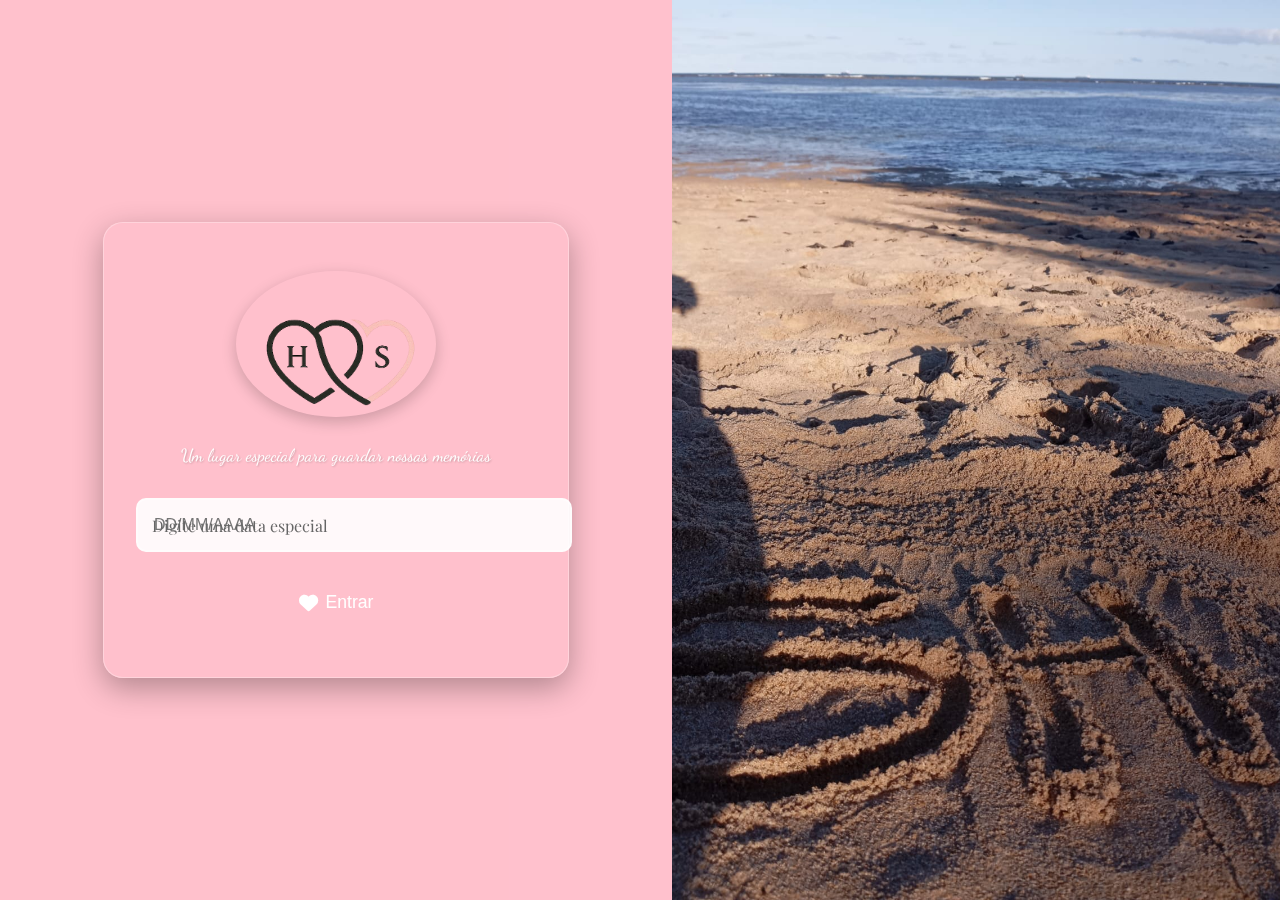
<file: about.html>
<!DOCTYPE html>
<html lang="pt-BR">
<head>
    <meta charset="UTF-8">
    <meta name="viewport" content="width=device-width, initial-scale=1.0">
    <title>Sobre Nós - Sophia Valentine's</title>
    <link rel="stylesheet" href="assets/css/style.css">
</head>
<body>
    <header>
        <!-- Header content will be included here -->
    </header>

    <main>
        <h1>Nossa História</h1>
        <!-- Conteúdo sobre a história será adicionado aqui -->
    </main>

    <footer>
        <!-- Footer content will be included here -->
    </footer>

    <script src="assets/js/script.js"></script>
</body>
</html>
</file>
<file: assets/css/style.css>
/* Estilos globais */
:root {
    --primary-color: #ff69b4;
    --secondary-color: #ff1493;
    --accent-color: #ffb6c1;
    --text-color: #333;
    --background-color: #fff;
    --gradient-start: #ff69b4;
    --gradient-end: #ff1493;
}

* {
    margin: 0;
    padding: 0;
    box-sizing: border-box;
}

body {
    font-family: 'Pacifico', cursive, Arial, sans-serif;
    line-height: 1.6;
    color: var(--text-color);
    background-color: var(--background-color);
    background-image: linear-gradient(135deg, #fff5f5 0%, #ffe5e5 100%);
}

/* Hero Section */
.hero {
    text-align: center;
    padding: 4rem 2rem;
    background: linear-gradient(135deg, var(--gradient-start), var(--gradient-end));
    color: white;
    margin-bottom: 2rem;
}

.hero h1 {
    font-size: 3.5rem;
    margin-bottom: 1rem;
    text-shadow: 2px 2px 4px rgba(0, 0, 0, 0.2);
}

.relationship-date {
    font-size: 1.2rem;
    opacity: 0.9;
}

/* Sections */
section {
    margin: 2rem 0;
    padding: 2rem;
    background: white;
    border-radius: 15px;
    box-shadow: 0 4px 15px rgba(0, 0, 0, 0.1);
}

section h2 {
    color: var(--primary-color);
    margin-bottom: 1.5rem;
    text-align: center;
    font-size: 2rem;
    font-family: 'Dancing Script', cursive;
}

/* Dates Ideas Section */
.dates-form {
    display: flex;
    gap: 1rem;
    margin-bottom: 2rem;
}

.dates-form input {
    flex: 1;
    padding: 0.8rem;
    border: 2px solid var(--accent-color);
    border-radius: 25px;
    font-size: 1rem;
}

.dates-form button {
    padding: 0.8rem 2rem;
    background: var(--primary-color);
    color: white;
    border: none;
    border-radius: 25px;
    cursor: pointer;
    transition: background 0.3s ease;
}

.dates-form button:hover {
    background: var(--secondary-color);
}

.date-idea {
    background: rgba(255, 255, 255, 0.1);
    padding: 1rem;
    border-radius: 8px;
    margin-bottom: 1rem;
    position: relative;
    transition: all 0.3s ease;
}

.date-idea.completed {
    background: rgba(144, 238, 144, 0.2);
    text-decoration: line-through;
    opacity: 0.8;
}

.date-idea p {
    margin: 0;
    color: var(--text-color);
}

.date-actions {
    position: absolute;
    top: 50%;
    right: 1rem;
    transform: translateY(-50%);
    display: flex;
    gap: 0.5rem;
}

.complete-date,
.delete-idea {
    background: none;
    border: none;
    color: white;
    cursor: pointer;
    padding: 0.5rem;
    border-radius: 50%;
    transition: all 0.3s ease;
    display: flex;
    align-items: center;
    justify-content: center;
}

.complete-date:hover {
    background: rgba(144, 238, 144, 0.3);
    transform: scale(1.1);
}

.delete-idea:hover {
    background: rgba(255, 0, 0, 0.3);
    transform: scale(1.1);
}

.complete-date i {
    font-size: 1.2rem;
}

.complete-date i.fa-check-circle {
    color: #90EE90;
}

/* Videos Section */
.videos-container {
    display: grid;
    grid-template-columns: repeat(auto-fit, minmax(300px, 1fr));
    gap: 2rem;
    padding: 1rem;
}

/* Footer */
footer {
    background: linear-gradient(to right, var(--gradient-start), var(--gradient-end));
    color: white;
    text-align: center;
    padding: 1.5rem;
    margin-top: 3rem;
}

.social-links {
    margin-top: 1rem;
}

.social-link {
    color: white;
    text-decoration: none;
    margin: 0 1rem;
    transition: opacity 0.3s ease;
}

.social-link:hover {
    opacity: 0.8;
}

/* Home Page Carousel Styles */
.home-carousel-section {
    margin: 2rem auto;
    padding: 0 2rem;
    max-width: 900px; /* Adjust as needed */
}

.home-carousel-section .carousel-container {
    position: relative;
    overflow: hidden;
    border-radius: 15px;
    box-shadow: 0 8px 25px rgba(0, 0, 0, 0.15);
    background-color: #fff;
}

.home-carousel-section .carousel-slide {
    display: flex;
    transition: transform 0.5s ease-in-out;
}

.home-carousel-section .carousel-slide img {
    width: 100%;
    object-fit: contain;
    border-radius: 15px;
    flex-shrink: 0;
}

.home-carousel-section .carousel-prev,
.home-carousel-section .carousel-next {
    position: absolute;
    top: 50%;
    transform: translateY(-50%);
    background-color: rgba(255, 255, 255, 0.7);
    border: none;
    border-radius: 50%;
    padding: 15px;
    cursor: pointer;
    font-size: 1.5rem;
    color: var(--primary-color);
    box-shadow: 0 2px 10px rgba(0, 0, 0, 0.1);
    transition: background-color 0.3s ease, color 0.3s ease;
    z-index: 10;
}

.home-carousel-section .carousel-prev:hover,
.home-carousel-section .carousel-next:hover {
    background-color: var(--primary-color);
    color: white;
}

.home-carousel-section .carousel-prev {
    left: 15px;
}

.home-carousel-section .carousel-next {
    right: 15px;
}

.home-carousel-section .carousel-dots {
    display: flex;
    justify-content: center;
    margin-top: 1.5rem;
    gap: 10px;
}

.home-carousel-section .dot {
    width: 12px;
    height: 12px;
    background-color: #ccc;
    border-radius: 50%;
    cursor: pointer;
    transition: background-color 0.3s ease;
}

.home-carousel-section .dot.active {
    background-color: var(--primary-color);
}

/* Cards Section */
.cards-section {
    padding: 2rem;
}

.cards-container {
    display: grid;
    grid-template-columns: repeat(auto-fit, minmax(250px, 1fr));
    gap: 2rem;
    padding: 1rem;
}

.card {
    background: white;
    border-radius: 15px;
    padding: 2rem;
    text-align: center;
    transition: transform 0.3s ease, box-shadow 0.3s ease;
    border: 1px solid var(--accent-color);
    position: relative;
    overflow: hidden;
}

.card:hover {
    transform: translateY(-5px);
    box-shadow: 0 8px 20px rgba(255, 105, 180, 0.2);
}

.card-icon {
    font-size: 2.5rem;
    color: var(--primary-color);
    margin-bottom: 1rem;
}

.card h3 {
    color: var(--secondary-color);
    margin-bottom: 1rem;
    font-size: 1.5rem;
}

.card p {
    color: var(--text-color);
    font-size: 1rem;
    line-height: 1.6;
}

.cards-section h2 {
    text-align: center;
    color: #ff69b4;
    font-size: 2rem;
    margin-bottom: 30px;
    text-shadow: 1px 1px 2px rgba(255, 105, 180, 0.2);
    text-decoration: none; /* Remove underline */
}

/* Responsividade */
@media (max-width: 768px) {
    .hero h1 {
        font-size: 2.5rem;
    }

    .dates-form {
        flex-direction: column;
    }

    section {
        padding: 1rem;
    }
}

/* Estilos do Carrossel */
.carousel-section {
    margin: 2rem auto;
    max-width: 1200px;
    position: relative;
}

.carousel-container {
    position: relative;
    width: 100%;
    height: auto;
    overflow: hidden;
    border-radius: 10px;
    box-shadow: 0 4px 8px rgba(0, 0, 0, 0.1);
    background: #000;
}

.carousel-slide {
    width: 100%;
    height: auto;
    position: relative;
    display: flex;
    justify-content: center;
    align-items: center;
}

.carousel-slide img {
    width: auto;
    height: auto;
    max-width: 100%;
    max-height: 80vh;
    object-fit: contain;
    position: relative;
    display: none;
}

.carousel-slide img.active {
    display: block;
}

.carousel-prev,
.carousel-next {
    position: absolute;
    top: 50%;
    transform: translateY(-50%);
    background: rgba(255, 255, 255, 0.7);
    border: none;
    width: 40px;
    height: 40px;
    border-radius: 50%;
    cursor: pointer;
    display: flex;
    align-items: center;
    justify-content: center;
    font-size: 1.2rem;
    color: #333;
    transition: background-color 0.3s;
    z-index: 2;
}

.carousel-prev {
    left: 10px;
}

.carousel-next {
    right: 10px;
}

.carousel-prev:hover,
.carousel-next:hover {
    background: rgba(255, 255, 255, 0.9);
}

.carousel-dots {
    position: absolute;
    bottom: 20px;
    left: 50%;
    transform: translateX(-50%);
    display: flex;
    gap: 10px;
    z-index: 2;
}

.carousel-dot {
    width: 10px;
    height: 10px;
    border-radius: 50%;
    background: rgba(255, 255, 255, 0.5);
    cursor: pointer;
    transition: background-color 0.3s;
}

.carousel-dot.active {
    background: white;
}

.carousel-caption {
    position: absolute;
    bottom: 0;
    left: 0;
    right: 0;
    background: rgba(0, 0, 0, 0.7);
    color: white;
    padding: 10px;
    text-align: center;
    font-size: 1.1rem;
    z-index: 2;
}

.date-item {
    display: flex;
    align-items: center;
    justify-content: space-between;
    padding: 15px;
    margin: 10px 0;
    background: rgba(255, 255, 255, 0.1);
    border-radius: 10px;
    transition: all 0.3s ease;
}

.date-item:hover {
    background: rgba(255, 255, 255, 0.2);
}

.date-text {
    flex: 1;
    margin-right: 15px;
    color: #fff;
    font-size: 16px;
}

.delete-date {
    background: rgba(255, 0, 0, 0.2);
    color: #fff;
    border: none;
    padding: 8px 12px;
    border-radius: 5px;
    cursor: pointer;
    transition: all 0.3s ease;
}

.delete-date:hover {
    background: rgba(255, 0, 0, 0.3);
}

/* Calendário */
.month-section {
    margin-bottom: 2rem;
}

.month-section h3 {
    color: var(--primary-color);
    margin-bottom: 1rem;
    font-size: 1.5rem;
}

.dates-grid {
    display: grid;
    grid-template-columns: repeat(auto-fill, minmax(250px, 1fr));
    gap: 1rem;
}

.date-card {
    background: white;
    border-radius: 10px;
    padding: 1rem;
    box-shadow: 0 2px 5px rgba(0, 0, 0, 0.1);
    transition: all 0.3s ease;
    position: relative;
}

.date-card:hover {
    transform: translateY(-2px);
    box-shadow: 0 4px 10px rgba(0, 0, 0, 0.15);
}

.date-content {
    margin-bottom: 1rem;
}

.date-day {
    font-size: 1.5rem;
    font-weight: bold;
    color: var(--primary-color);
}

.date-card h4 {
    margin: 0.5rem 0;
    color: var(--text-color);
}

.date-card p {
    color: #666;
    font-size: 0.9rem;
    margin: 0;
}

.date-actions {
    position: absolute;
    top: 1rem;
    right: 1rem;
    display: flex;
    gap: 0.5rem;
    opacity: 1; /* Sempre visível */
    transition: opacity 0.3s ease;
}

/* Removendo a regra de hover que controlava a opacidade para date-actions */
/*
.date-card:hover .date-actions {
    opacity: 1;
}
*/

.edit-date,
.delete-date {
    background: none;
    border: none;
    cursor: pointer;
    font-size: 1rem;
    padding: 0.3rem;
    border-radius: 5px;
    transition: all 0.3s ease;
}

.edit-date {
    color: var(--primary-color);
}

.edit-date:hover {
    background: rgba(255, 105, 180, 0.1);
}

.delete-date {
    color: #ff4444;
}

.delete-date:hover {
    background: rgba(255, 68, 68, 0.1);
}

.add-date-section {
    text-align: center;
    margin-top: 2rem;
}

.add-date-button {
    background: var(--primary-color);
    color: white;
    border: none;
    padding: 0.8rem 1.5rem;
    border-radius: 25px;
    cursor: pointer;
    font-size: 1rem;
    transition: all 0.3s ease;
    display: inline-flex;
    align-items: center;
    gap: 0.5rem;
}

.add-date-button:hover {
    transform: translateY(-2px);
    box-shadow: 0 6px 20px rgba(255, 105, 180, 0.4);
}

/* Modal */
.modal {
    display: none; /* Garante que o modal inicia oculto */
    position: fixed;
    top: 0;
    left: 0;
    width: 100%;
    height: 100%;
    background: rgba(0, 0, 0, 0.6); /* Fundo escuro semitransparente */
    display: flex; /* Para centralizar o conteúdo do modal */
    align-items: center;
    justify-content: center;
    z-index: 1000;
}

.modal-content {
    background: white;
    padding: 30px;
    border-radius: 15px;
    max-width: 90%; /* Ajuste para responsividade */
    width: 500px;
    box-shadow: 0 5px 25px rgba(0, 0, 0, 0.2);
    position: relative;
    animation: fadeIn 0.3s ease-out;
}

@keyframes fadeIn {
    from { opacity: 0; transform: translateY(-20px); }
    to { opacity: 1; transform: translateY(0); }
}

.modal-content h3,
.modal-content h2 {
    color: var(--primary-color);
    margin-bottom: 20px;
    text-align: center;
    font-size: 1.8rem;
}

.form-group {
    margin-bottom: 20px;
}

.form-group label {
    display: block;
    margin-bottom: 8px;
    color: var(--text-color);
    font-weight: bold;
}

.form-group input[type="text"],
.form-group input[type="date"],
.form-group input[type="file"],
.form-group textarea {
    width: 100%;
    padding: 12px;
    border: 1px solid var(--accent-color);
    border-radius: 8px;
    font-size: 1rem;
    transition: border-color 0.3s ease;
}

.form-group input:focus,
.form-group textarea:focus {
    border-color: var(--primary-color);
    outline: none;
    box-shadow: 0 0 0 3px rgba(255, 105, 180, 0.2);
}

.form-group textarea {
    min-height: 100px;
    resize: vertical;
}

.form-actions {
    display: flex;
    justify-content: flex-end;
    gap: 15px;
    margin-top: 30px;
}

.form-actions button {
    padding: 12px 25px;
    border-radius: 25px;
    cursor: pointer;
    font-size: 1rem;
    font-weight: bold;
    transition: all 0.3s ease;
}

.form-actions button[type="button"] {
    background-color: #ccc;
    color: #333;
    border: none;
}

.form-actions button[type="button"]:hover {
    background-color: #bbb;
}

.form-actions button[type="submit"] {
    background: linear-gradient(45deg, var(--gradient-start), var(--gradient-end));
    color: white;
    border: none;
}

.form-actions button[type="submit"]:hover {
    transform: translateY(-2px);
    box-shadow: 0 4px 10px rgba(255, 105, 180, 0.3);
}

.form-actions button[type="submit"]:disabled {
    opacity: 0.6;
    cursor: not-allowed;
    background: #ccc;
    box-shadow: none;
    transform: none;
}

.close-modal {
    position: absolute;
    top: 15px;
    right: 15px;
    font-size: 2rem;
    color: #999;
    cursor: pointer;
    transition: color 0.3s ease;
}

.close-modal:hover {
    color: #666;
}

/* Estilo para o título centralizado */
.gallery-title {
    text-align: center;
    color: #ff69b4;
    font-size: 3rem;
    font-weight: 600;
    margin: 60px 0;
    position: relative;
    padding: 30px 0;
    text-shadow: 2px 2px 4px rgba(255, 105, 180, 0.2);
    letter-spacing: 2px;
    font-family: 'Dancing Script', cursive;
}

@media (max-width: 768px) {
    .gallery-title {
        font-size: 2.2rem;
        margin: 40px 0;
        padding: 20px 0;
    }

    .nav-buttons {
        flex-direction: column;
        align-items: center;
        gap: 10px;
        position: static;
        padding: 10px;
    }

    .back-button, .logout-button {
        width: 90%;
        justify-content: center;
    }

    .gallery-container {
        padding: 20px 10px;
    }

    .carousel-section,
    .calendar-container,
    .anniversary-counter,
    .upcoming-dates,
    .cards-section,
    .videos-section,
    #photos,
    #upcoming-dates,
    #date-ideas {
        padding: 20px;
        margin: 20px 0;
    }

    .hero h1 {
        font-size: 2.5rem;
    }

    .countdown-container {
        flex-wrap: wrap;
        gap: 15px;
    }

    .countdown-item {
        min-width: 80px;
        padding: 15px;
    }

    .countdown-number {
        font-size: 2rem;
    }

    .countdown-label {
        font-size: 0.8rem;
    }

    .cards-container {
        grid-template-columns: 1fr;
        gap: 20px;
        padding: 0;
    }

    .card {
        padding: 20px;
    }

    .love-letters-container,
    .photos-container,
    .video-carousel {
        grid-template-columns: 1fr;
        padding: 0;
    }

    .video-carousel-container {
        padding: 0;
    }

    .video-carousel-item img,
    .video-carousel-item video {
        width: 100%;
        height: auto;
    }

    .video-carousel-container .carousel-button {
        padding: 10px;
        font-size: 1.2rem;
    }

    .upcoming-dates-list,
    .date-ideas-list {
        padding: 0;
    }

    .upcoming-date-item,
    .date-idea-item {
        flex-direction: column;
        align-items: flex-start;
        gap: 10px;
    }

    .upcoming-date-item span,
    .date-idea-item span {
        font-size: 1em;
        text-align: left;
    }

    .delete-date-button,
    .delete-idea-button {
        align-self: flex-end;
    }

    .modal-content {
        margin: 20px;
        padding: 20px;
        width: auto;
    }

    .form-actions {
        flex-direction: column;
        gap: 10px;
    }

    .form-actions button {
        width: 100%;
    }

    footer {
        padding: 1rem;
    }
}

@media (max-width: 480px) {
    .hero h1 {
        font-size: 2rem;
    }

    .relationship-date {
        font-size: 1rem;
    }

    .gallery-title {
        font-size: 1.8rem;
    }

    .countdown-number {
        font-size: 1.8rem;
    }

    .countdown-label {
        font-size: 0.7rem;
    }

    .card h3 {
        font-size: 1.3rem;
    }

    .card p {
        font-size: 0.9rem;
    }

    .modal-content h3,
    .modal-content h2 {
        font-size: 1.5rem;
    }

    .form-group input,
    .form-group textarea {
        font-size: 0.9rem;
        padding: 10px;
    }

    .form-actions button {
        font-size: 0.9rem;
        padding: 10px 20px;
    }

    .close-modal {
        font-size: 1.5rem;
    }
}

.nav-buttons {
    position: fixed;
    top: 20px;
    left: 0;
    right: 0;
    display: flex;
    justify-content: flex-end;
    padding: 0 20px;
    z-index: 1000;
}

.logout-button {
    background: linear-gradient(45deg, #ff69b4, #ff1493);
    color: white;
    border: none;
    padding: 8px 18px;
    border-radius: 25px;
    cursor: pointer;
    display: flex;
    align-items: center;
    gap: 6px;
    font-size: 14px;
    font-weight: 500;
    box-shadow: 0 4px 15px rgba(255, 105, 180, 0.3);
    transition: all 0.3s ease;
}

.logout-button:hover {
    transform: translateY(-2px);
    box-shadow: 0 6px 20px rgba(255, 105, 180, 0.4);
    background: linear-gradient(45deg, #ff1493, #ff69b4);
}

.logout-button:active {
    transform: translateY(1px);
    box-shadow: 0 2px 10px rgba(255, 105, 180, 0.3);
}

.logout-button i {
    font-size: 16px;
}

.gallery-logo {
    max-width: 150px; /* Adjust size as needed */
    height: auto;
    display: block; /* Ensures it takes its own line */
    margin: 0 auto 10px auto; /* Centers the logo and adds some space below */
}

@media (max-width: 768px) {
    .gallery-logo {
        max-width: 100px;
    }
}
</file>
<file: assets/css/mural.css>
/* Estilos específicos para o mural */
.mural-container {
    display: grid;
    grid-template-columns: repeat(auto-fit, minmax(280px, 1fr));
    gap: 1.5rem;
    padding: 1.5rem;
}

.mural-item {
    border-radius: 15px;
    overflow: hidden;
    box-shadow: 0 4px 15px rgba(0, 0, 0, 0.1);
    transition: transform 0.3s ease;
}

.mural-item:hover {
    transform: scale(1.03);
}

.photo-wrapper {
    position: relative;
    overflow: hidden;
    aspect-ratio: 1;
}

.mural-photo {
    width: 100%;
    height: 100%;
    object-fit: cover;
    transition: transform 0.5s ease;
}

.photo-overlay {
    position: absolute;
    top: 0;
    left: 0;
    width: 100%;
    height: 100%;
    background: linear-gradient(to top, rgba(0, 0, 0, 0.8), rgba(0, 0, 0, 0.2));
    color: white;
    padding: 1.5rem;
    display: flex;
    flex-direction: column;
    justify-content: flex-end;
    opacity: 0;
    transition: opacity 0.3s ease;
}

.photo-wrapper.hover .photo-overlay {
    opacity: 1;
}

.photo-wrapper.hover .mural-photo {
    transform: scale(1.05);
}

.photo-overlay h3 {
    font-size: 1.4rem;
    margin-bottom: 0.4rem;
    transform: translateY(20px);
    transition: transform 0.3s ease;
}

.photo-overlay p {
    font-size: 0.9rem;
    margin-bottom: 0.4rem;
    transform: translateY(20px);
    transition: transform 0.3s ease 0.1s;
}

.photo-date {
    font-size: 0.8rem;
    opacity: 0.8;
    transform: translateY(20px);
    transition: transform 0.3s ease 0.2s;
}

.photo-wrapper.hover h3,
.photo-wrapper.hover p,
.photo-wrapper.hover .photo-date {
    transform: translateY(0);
}

/* Responsividade Mural */
@media (max-width: 768px) {
    .mural-container {
        grid-template-columns: repeat(auto-fit, minmax(200px, 1fr));
        gap: 1rem;
        padding: 1rem;
    }

    .photo-overlay {
        padding: 1rem;
    }

    .photo-overlay h3 {
        font-size: 1.1rem;
    }

    .photo-overlay p {
        font-size: 0.85rem;
    }

    .photo-date {
        font-size: 0.75rem;
    }
}

@media (max-width: 480px) {
    .mural-container {
        grid-template-columns: 1fr;
        gap: 0.8rem;
        padding: 0.8rem;
    }

    .photo-overlay {
        padding: 0.8rem;
    }
}

.photos-container {
    display: grid;
    grid-template-columns: repeat(auto-fill, minmax(280px, 1fr));
    gap: 15px;
    padding: 15px;
    min-height: 200px;
}

.photo-card {
    position: relative;
    border-radius: 10px;
    overflow: hidden;
    box-shadow: 0 4px 8px rgba(0, 0, 0, 0.1);
    transition: transform 0.3s ease;
    background: white;
}

.photo-card:hover {
    transform: translateY(-3px);
}

.photo-container {
    position: relative;
    width: 100%;
    padding-bottom: 75%;
    height: 0;
}

.photo {
    position: absolute;
    top: 0;
    left: 0;
    width: 100%;
    height: 100%;
    object-fit: cover;
}

.photo-info {
    position: absolute;
    bottom: 0;
    left: 0;
    right: 0;
    background: linear-gradient(to top, rgba(0,0,0,0.8), transparent);
    color: white;
    padding: 15px;
}

.photo-info h3 {
    margin: 0;
    font-size: 1.1rem;
    font-weight: bold;
}

.photo-info p {
    margin: 5px 0;
    font-size: 0.85rem;
    opacity: 0.9;
}

.photo-date {
    font-size: 0.75rem;
    opacity: 0.8;
}

.delete-photo-button {
    position: absolute;
    top: 8px;
    right: 8px;
    background: rgba(255, 255, 255, 0.9);
    border: none;
    width: 28px;
    height: 28px;
    border-radius: 50%;
    display: flex;
    align-items: center;
    justify-content: center;
    cursor: pointer;
    opacity: 0;
    transition: opacity 0.3s ease;
}

.photo-card:hover .delete-photo-button {
    opacity: 1;
}

.delete-photo-button:hover {
    background: white;
}

.delete-photo-button i {
    color: #ff4444;
    font-size: 0.9rem;
}

/* Estilos para o modal (em mural.css, para ser mais específico) */
.modal {
    display: none;
    position: fixed;
    top: 0;
    left: 0;
    width: 100%;
    height: 100%;
    background: rgba(0, 0, 0, 0.6);
    display: flex;
    align-items: center;
    justify-content: center;
    z-index: 1000;
}

.modal-content {
    background: white;
    padding: 25px;
    border-radius: 15px;
    max-width: 90%;
    width: 450px;
    box-shadow: 0 5px 25px rgba(0, 0, 0, 0.2);
    position: relative;
    animation: fadeIn 0.3s ease-out;
}

.modal-content h2 {
    color: #ff69b4;
    margin-bottom: 20px;
    text-align: center;
    font-size: 1.6rem;
}

.form-group {
    margin-bottom: 15px;
}

.form-group label {
    display: block;
    margin-bottom: 5px;
    color: #333;
    font-weight: bold;
    font-size: 0.95rem;
}

.form-group input[type="text"],
.form-group input[type="file"],
.form-group textarea {
    width: 100%;
    padding: 10px;
    border: 1px solid #ddd;
    border-radius: 4px;
    font-size: 0.95rem;
}

.form-group textarea {
    min-height: 80px;
    resize: vertical;
}

.save-button {
    background-color: #ff69b4;
    color: white;
    border: none;
    padding: 10px 20px;
    border-radius: 5px;
    cursor: pointer;
    transition: background-color 0.3s ease;
    font-size: 0.95rem;
    width: 100%;
}

.save-button:hover {
    background-color: #ff1493;
}

.save-button:disabled {
    background-color: #ccc;
    cursor: not-allowed;
}

.add-button {
    background-color: #ff69b4;
    color: white;
    border: none;
    padding: 10px 20px;
    border-radius: 5px;
    cursor: pointer;
    display: flex;
    align-items: center;
    gap: 5px;
    margin: 20px auto;
    transition: background-color 0.3s ease;
    font-size: 1rem;
}

.add-button:hover {
    background-color: #ff1493;
}

/* Media Queries para Responsividade */
@media (max-width: 768px) {
    .photos-container {
        grid-template-columns: repeat(auto-fill, minmax(200px, 1fr));
        gap: 10px;
        padding: 10px;
    }

    .photo-info {
        padding: 10px;
    }

    .photo-info h3 {
        font-size: 1rem;
    }

    .photo-info p {
        font-size: 0.8rem;
    }

    .photo-date {
        font-size: 0.7rem;
    }

    .delete-photo-button {
        width: 24px;
        height: 24px;
        font-size: 0.8rem;
    }

    .modal-content {
        padding: 20px;
        margin: 10px;
    }

    .modal-content h2 {
        font-size: 1.4rem;
    }

    .form-group label,
    .form-group input,
    .form-group textarea,
    .save-button {
        font-size: 0.9rem;
        padding: 8px;
    }

    .add-button {
        font-size: 0.95rem;
        padding: 8px 15px;
        width: 90%;
    }
}

@media (max-width: 480px) {
    .photos-container {
        grid-template-columns: 1fr;
        padding: 5px;
        gap: 8px;
    }

    .photo-card {
        padding: 0;
    }

    .photo-info {
        padding: 8px;
    }

    .photo-info h3 {
        font-size: 0.9rem;
    }

    .photo-info p {
        font-size: 0.75rem;
    }

    .modal-content {
        padding: 15px;
    }

    .modal-content h2 {
        font-size: 1.2rem;
    }

    .add-button {
        width: 100%;
    }
}
</file>
<file: assets/css/login.css>
body {
    margin: 0;
    padding: 0;
    background: rgba(255, 192, 203, 0.85);
    min-height: 100vh;
}

.login-page {
    min-height: 100vh;
    display: flex;
    align-items: stretch;
    justify-content: space-between;
    background: rgba(255, 192, 203, 0.85);
    position: relative;
    font-family: 'Playfair Display', serif;
    overflow: hidden;
}

.login-container {
    width: 50%;
    display: flex;
    align-items: center;
    justify-content: center;
    padding: 2rem;
    position: relative;
    z-index: 2;
}

.login-image {
    width: 50%;
    background: url('../img/galeria/21.jpg') no-repeat center center;
    background-size: cover;
    position: relative;
}

.login-box {
    background: rgba(255, 192, 203, 0.85);
    padding: 3rem 2rem;
    border-radius: 20px;
    box-shadow: 0 10px 30px rgba(0, 0, 0, 0.3);
    text-align: center;
    backdrop-filter: blur(10px);
    border: 1px solid rgba(255, 255, 255, 0.3);
    width: 100%;
    max-width: 400px;
}

.logo-container {
    margin-bottom: 1.5rem;
}

.logo-image {
    max-width: 200px;
    height: auto;
    border-radius: 50%;
    box-shadow: 0 5px 15px rgba(0, 0, 0, 0.2);
    border: 3px solid var(--primary-color);
    transition: transform 0.3s ease;
}

.logo-image:hover {
    transform: scale(1.05);
}

.login-box h1 {
    font-family: 'Dancing Script', cursive;
    font-size: 3.5rem;
    color: var(--primary-color);
    margin-bottom: 0.5rem;
    text-shadow: 2px 2px 4px rgba(0, 0, 0, 0.1);
}

.subtitle {
    color: #fff;
    font-size: 1.1rem;
    margin-bottom: 2rem;
    font-family: 'Dancing Script', cursive;
    text-shadow: 1px 1px 2px rgba(0, 0, 0, 0.2);
}

.login-form {
    display: flex;
    flex-direction: column;
    gap: 1.5rem;
}

.input-group {
    position: relative;
}

.input-group input {
    width: 100%;
    padding: 1rem;
    border: 2px solid rgba(255, 255, 255, 0.5);
    border-radius: 10px;
    font-size: 1rem;
    transition: all 0.3s ease;
    background: rgba(255, 255, 255, 0.9);
}

.input-group label {
    position: absolute;
    left: 1rem;
    top: 50%;
    transform: translateY(-50%);
    color: #666;
    pointer-events: none;
    transition: all 0.3s ease;
}

.input-group input:focus,
.input-group input:valid {
    border-color: var(--primary-color);
    outline: none;
    background: white;
}

.input-group input:focus + label,
.input-group input:valid + label {
    top: 0;
    left: 0.5rem;
    font-size: 0.8rem;
    background: white;
    padding: 0 0.5rem;
    color: var(--primary-color);
}

.login-button {
    background: linear-gradient(to right, var(--primary-color), var(--secondary-color));
    color: white;
    border: none;
    padding: 1rem 2rem;
    border-radius: 10px;
    font-size: 1.1rem;
    cursor: pointer;
    transition: transform 0.3s ease, box-shadow 0.3s ease;
    display: flex;
    align-items: center;
    justify-content: center;
    gap: 0.5rem;
}

.login-button:hover {
    transform: translateY(-2px);
    box-shadow: 0 5px 15px rgba(255, 20, 147, 0.3);
}

.login-button i {
    font-size: 1.2rem;
}

/* Animação de erro */
@keyframes shake {
    0%, 100% { transform: translateX(0); }
    25% { transform: translateX(-5px); }
    75% { transform: translateX(5px); }
}

.error {
    animation: shake 0.5s ease;
    border-color: #ff3333 !important;
}

/* Responsividade */
@media (max-width: 768px) {
    .login-page {
        flex-direction: column;
    }

    .login-container {
        width: 100%;
        min-height: 100vh;
    }

    .login-image {
        display: none;
    }

    .login-box {
        margin: 2rem 0;
    }
}
</file>
